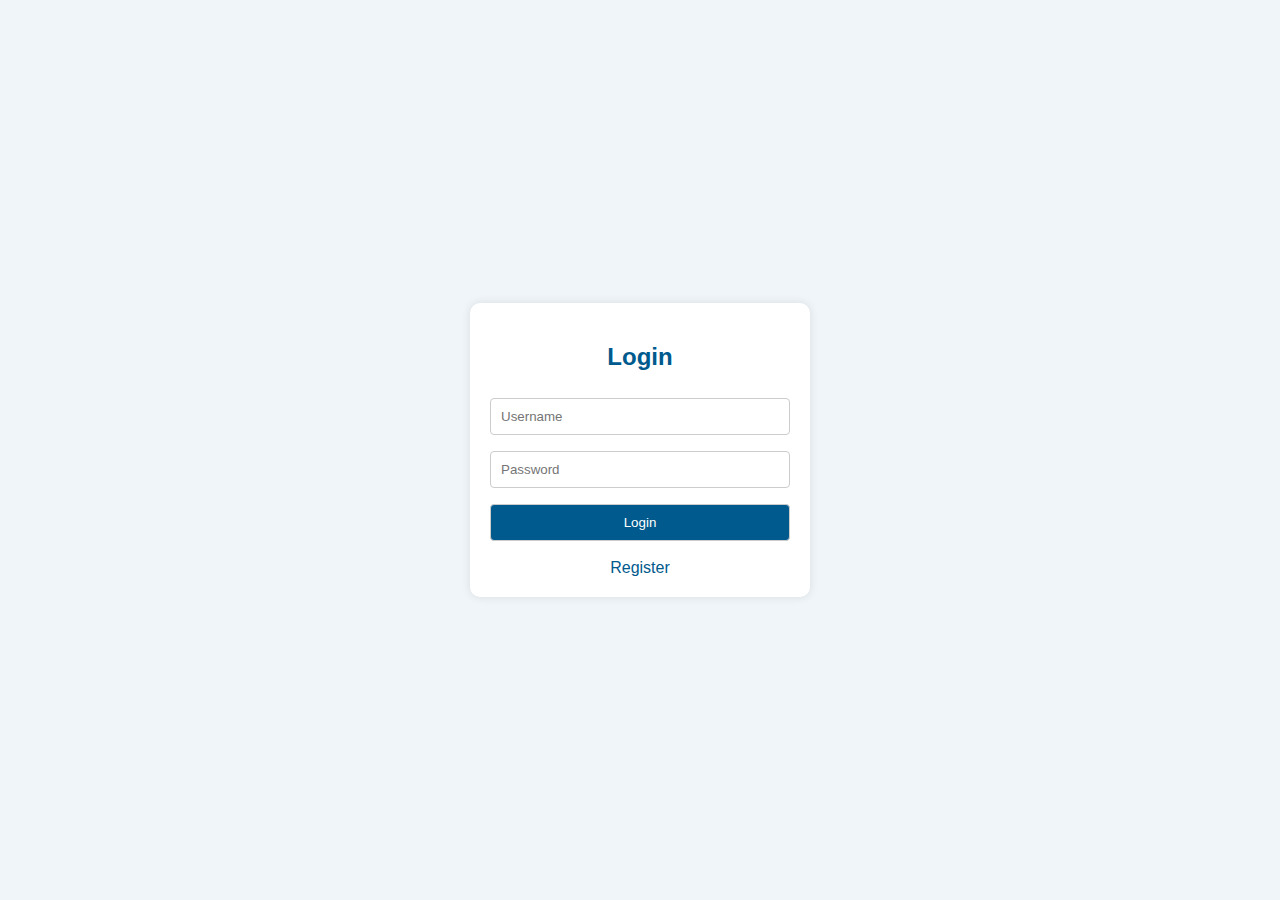
<file: assets/html/login.html>
<!DOCTYPE html>
<html lang="en">
<head>
    <meta charset="UTF-8">
    <meta name="viewport" content="width=device-width, initial-scale=1.0">
    <title>Login and Register</title>
    <style>
        body {
            font-family: Arial, sans-serif;
            background-color: #f0f5f9;
            margin: 0;
            padding: 0;
            display: flex;
            justify-content: center;
            align-items: center;
            height: 100vh;
        }

        .container {
            background-color: #ffffff;
            border-radius: 10px;
            padding: 20px;
            box-shadow: 0px 0px 10px 0px rgba(0, 0, 0, 0.1);
            width: 300px;
        }

        h2 {
            text-align: center;
            color: #005a8d;
        }

        input[type="text"],
        input[type="password"],
        input[type="submit"] {
            width: 100%;
            padding: 10px;
            margin: 8px 0;
            display: inline-block;
            border: 1px solid #ccc;
            border-radius: 4px;
            box-sizing: border-box;
        }

        input[type="submit"] {
            background-color: #005a8d;
            color: white;
            cursor: pointer;
        }

        input[type="submit"]:hover {
            background-color: #004274;
        }

        .switch-btn {
            text-align: center;
            margin-top: 10px;
        }

        .switch-btn a {
            color: #005a8d;
            text-decoration: none;
        }

        .switch-btn a:hover {
            text-decoration: underline;
        }
    </style>
</head>
<body>
    <div class="container">
        <h2>Login</h2>
        <form action="login.php" method="POST">
            <input type="text" name="username" placeholder="Username" required><br>
            <input type="password" name="password" placeholder="Password" required><br>
            <input type="submit" value="Login">

            
        </form>
        <div class="switch-btn">
            <a href="./register.html">Register</a>
        </div>
    </div>
</body>
</html>
</file>
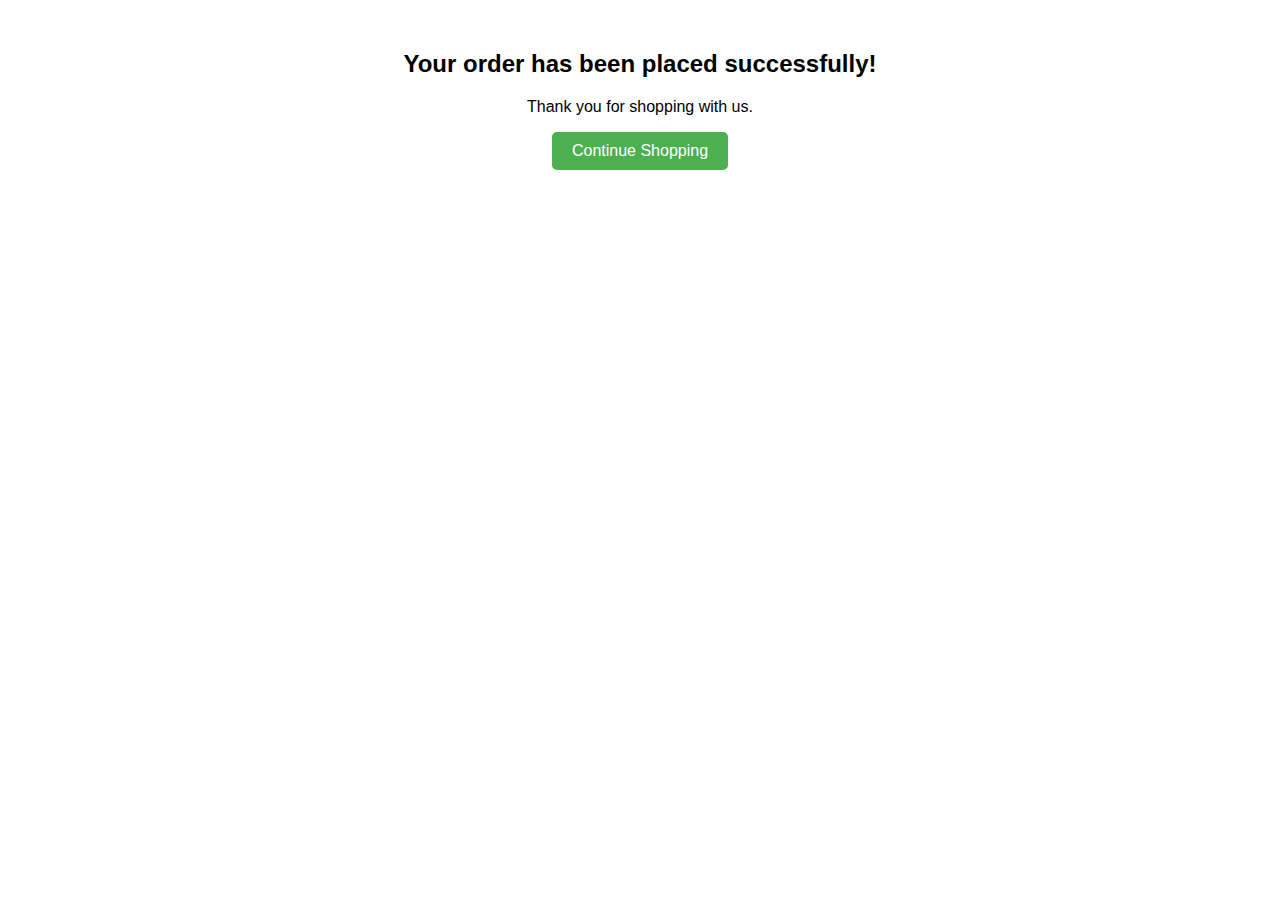
<file: assets/html/ordered.html>
<!DOCTYPE html>
<html lang="en">
<head>
    <meta charset="UTF-8">
    <meta name="viewport" content="width=device-width, initial-scale=1.0">
    <title>Order Placed</title>
    <style>
        body {
            font-family: Arial, sans-serif;
            text-align: center;
        }
        .message {
            margin-top: 50px;
        }
        .button {
            display: inline-block;
            padding: 10px 20px;
            background-color: #4CAF50;
            color: white;
            text-align: center;
            text-decoration: none;
            font-size: 16px;
            cursor: pointer;
            border: none;
            border-radius: 5px;
            transition: background-color 0.3s;
        }
        .button:hover {
            background-color: #45a049;
        }
    </style>
</head>
<body>
    <div class="message">
        <h2>Your order has been placed successfully!</h2>
        <p>Thank you for shopping with us.</p>
        <a href="./buy.html" class="button">Continue Shopping</a>
    </div>
</body>
</html>
</file>
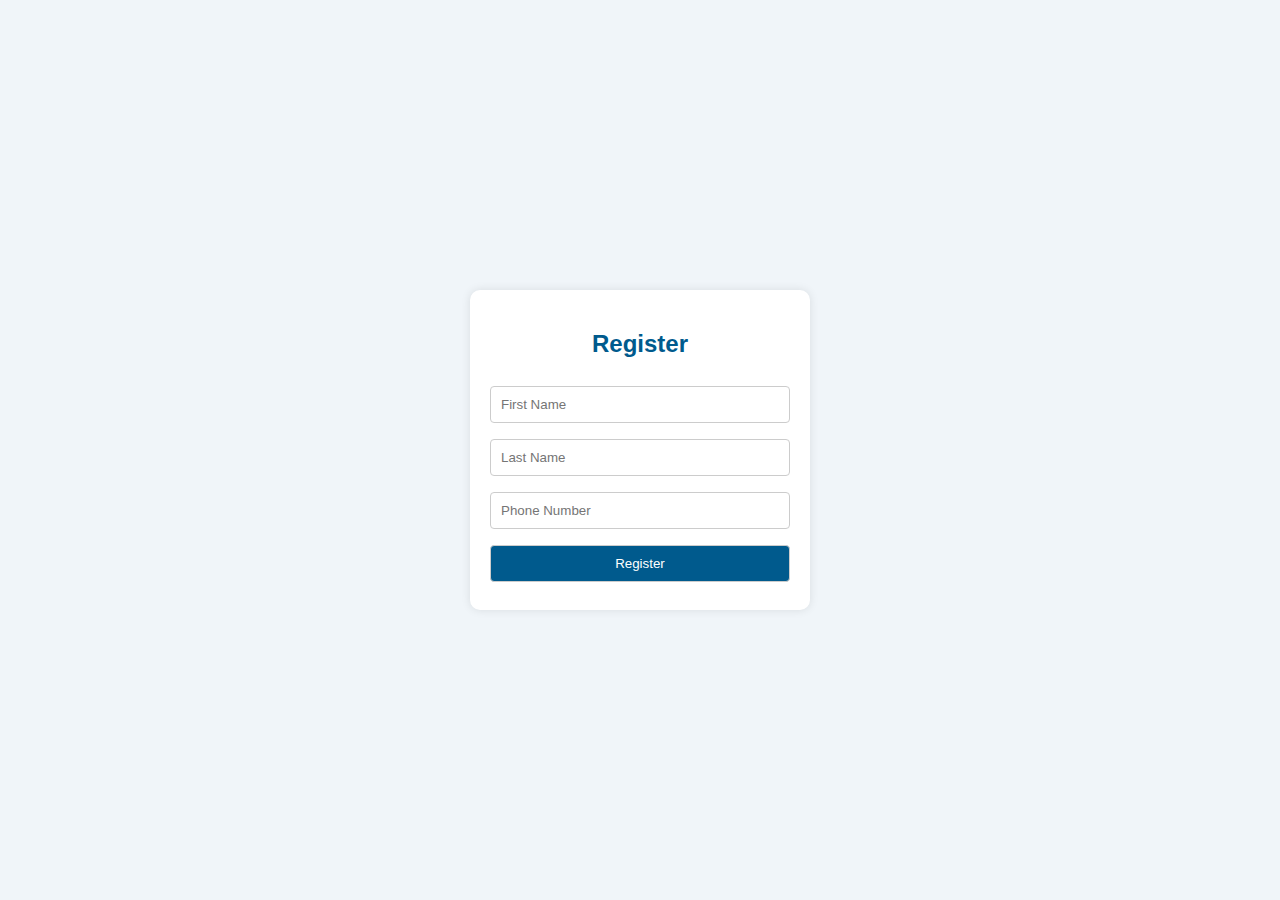
<file: assets/html/register.html>
<!DOCTYPE html>
<html lang="en">
<head>
    <meta charset="UTF-8">
    <meta name="viewport" content="width=device-width, initial-scale=1.0">
    <title>Register</title>
    <style>
        body {
            font-family: Arial, sans-serif;
            background-color: #f0f5f9;
            margin: 0;
            padding: 0;
            display: flex;
            justify-content: center;
            align-items: center;
            height: 100vh;
        }

        .container {
            background-color: #ffffff;
            border-radius: 10px;
            padding: 20px;
            box-shadow: 0px 0px 10px 0px rgba(0, 0, 0, 0.1);
            width: 300px;
        }

        h2 {
            text-align: center;
            color: #005a8d;
        }

        input[type="text"],
        input[type="tel"],
        input[type="submit"] {
            width: 100%;
            padding: 10px;
            margin: 8px 0;
            display: inline-block;
            border: 1px solid #ccc;
            border-radius: 4px;
            box-sizing: border-box;
        }

        input[type="submit"] {
            background-color: #005a8d;
            color: white;
            cursor: pointer;
        }

        input[type="submit"]:hover {
            background-color: #004274;
        }
    </style>
</head>
<body>
    <div class="container">
        <h2>Register</h2>
        <form action="register.php" method="POST" onsubmit="redirectToHome()">
            <input type="text" name="firstName" placeholder="First Name" required><br>
            <input type="text" name="lastName" placeholder="Last Name" required><br>
            <input type="tel" name="phoneNumber" placeholder="Phone Number" pattern="[0-9]{10}" required><br>
            <input type="submit" value="Register">
        </form>
    </div>

    <script>
        function redirectToHome() {
            window.location.href = "./contact.html";
        }
    </script>
</body>
</html>
</file>
